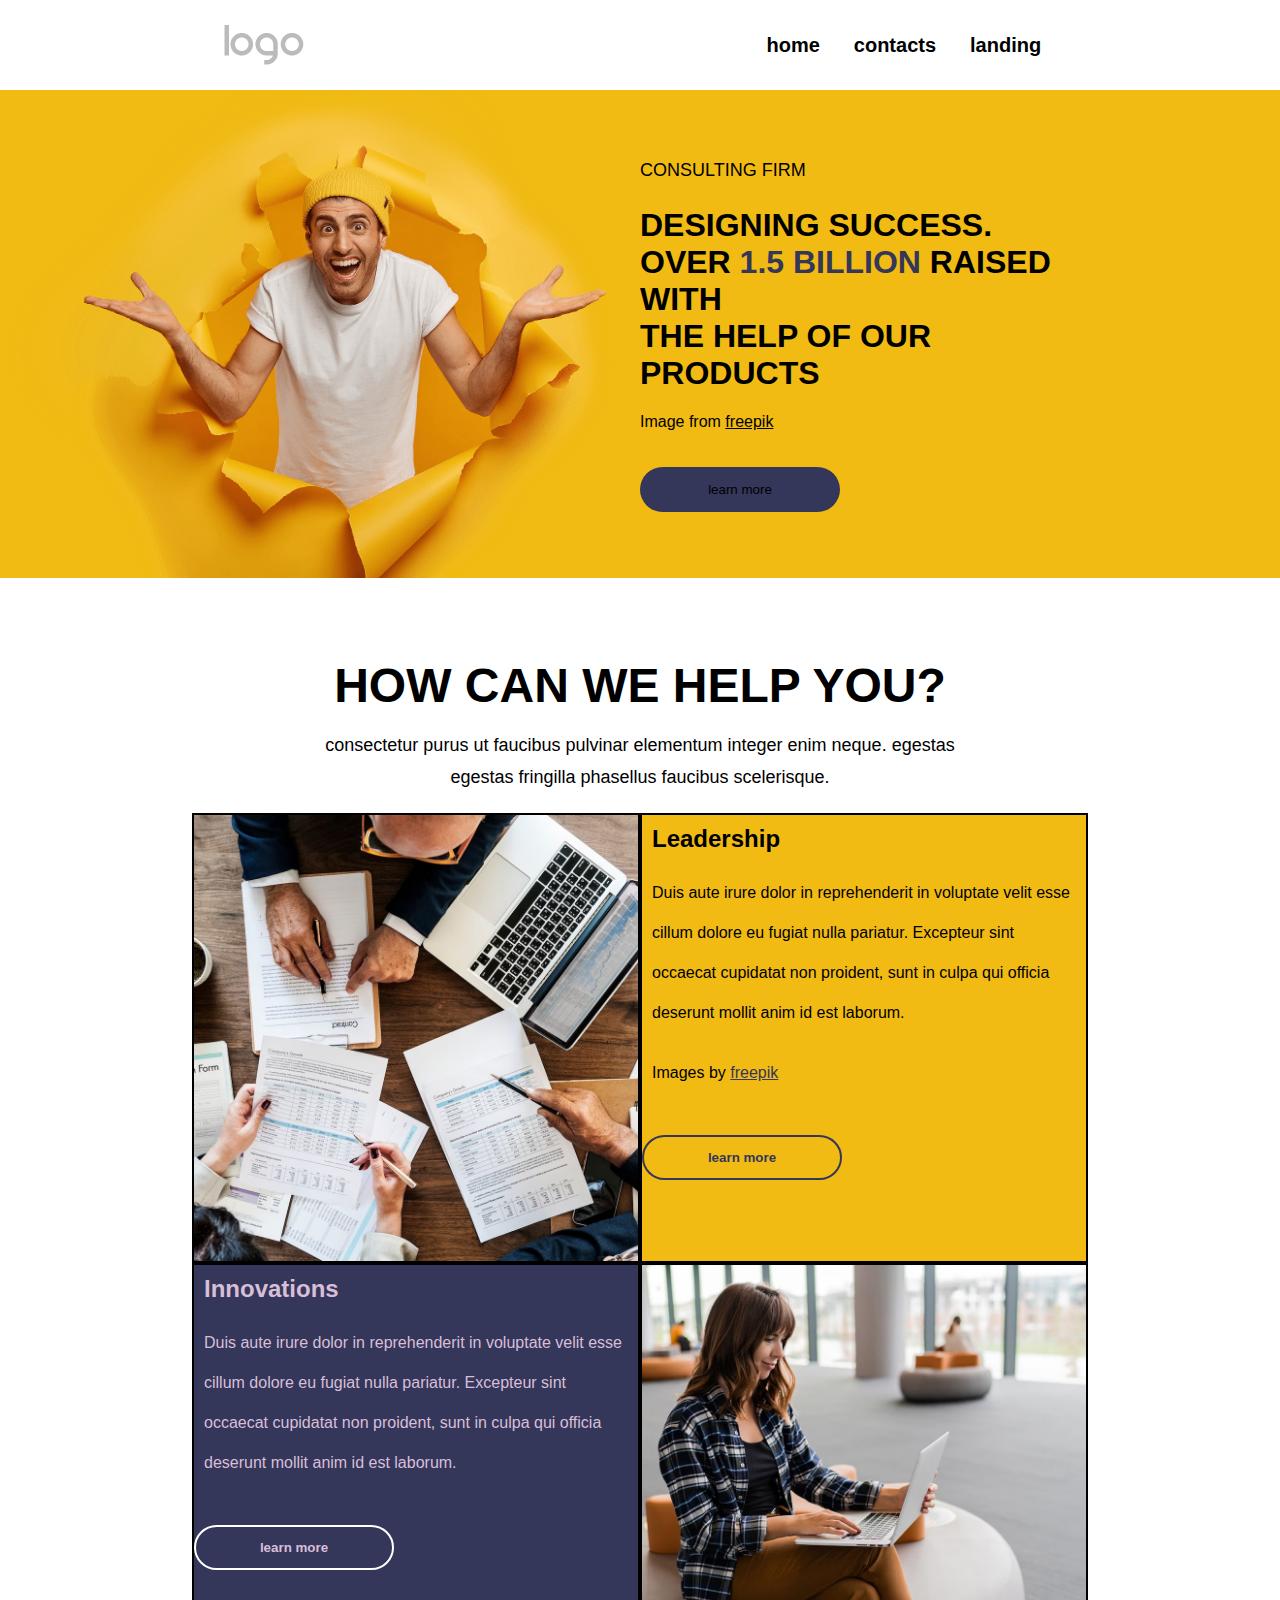
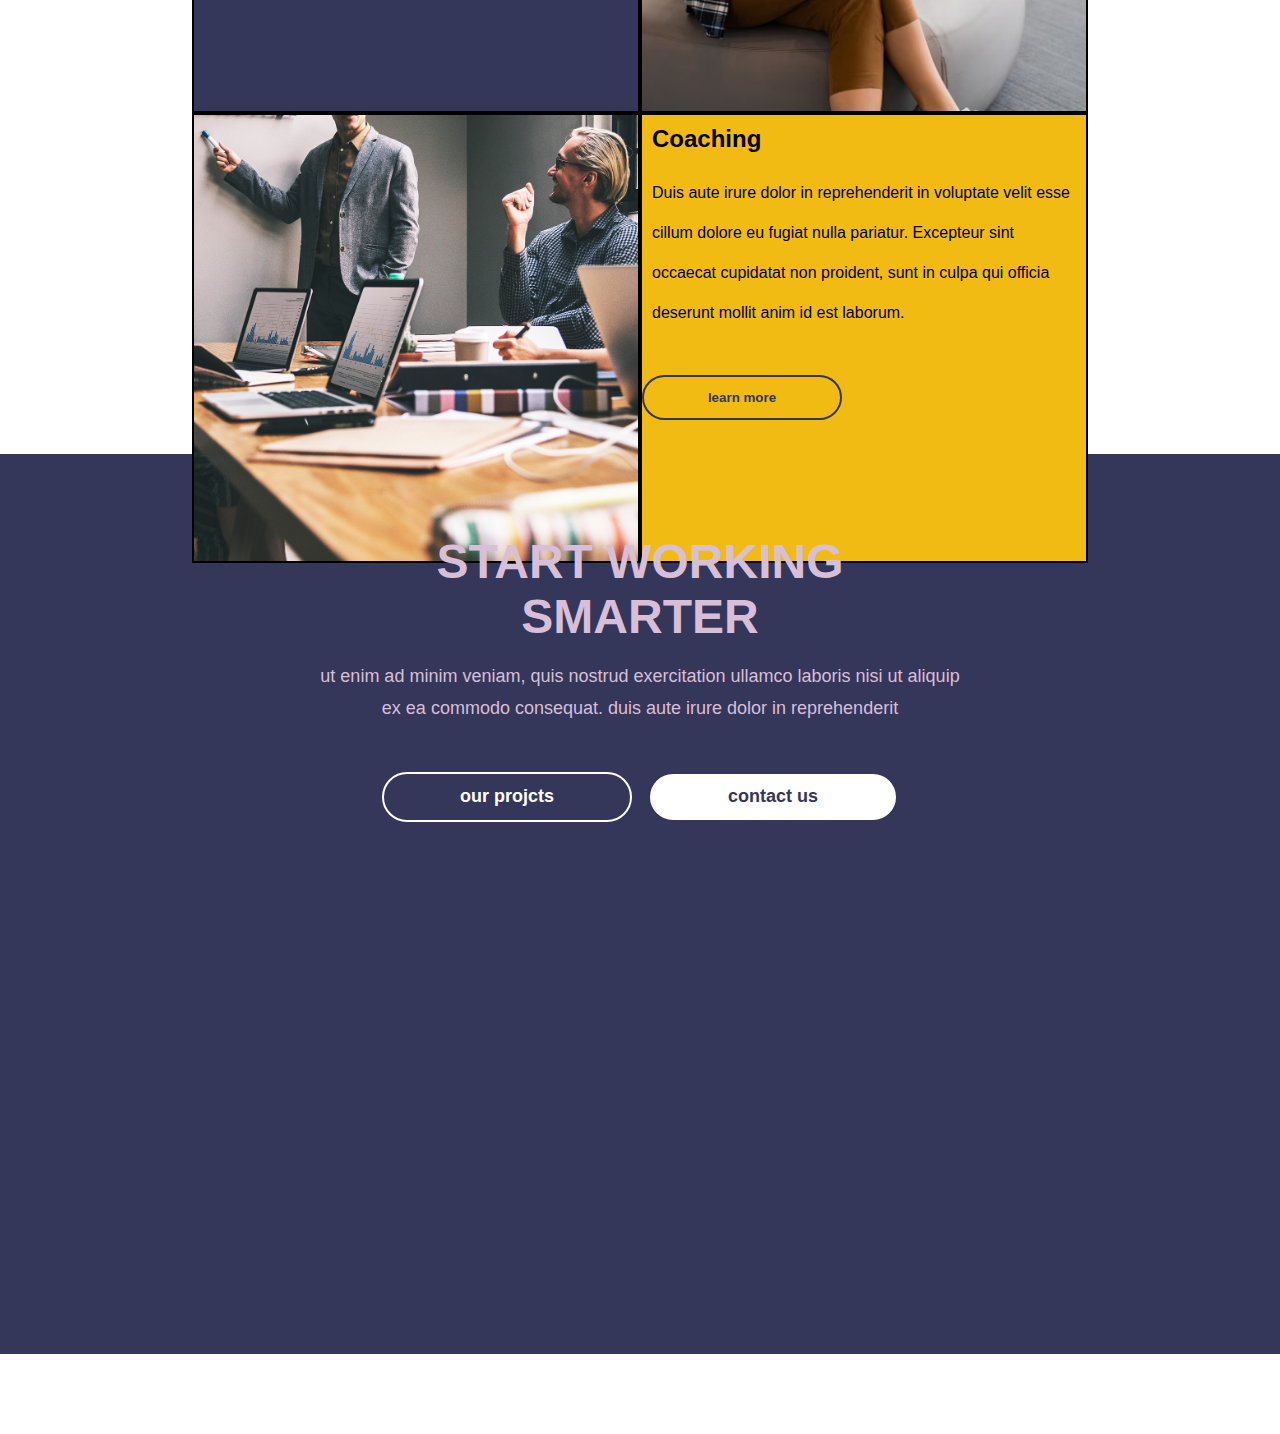
<file: index.html>
<!DOCTYPE html>
<html lang="en">
  <head>
    <meta charset="UTF-8" />
    <meta name="viewport" content="width=device-width, initial-scale=1.0" />
    <title>Document</title>
    <link rel="stylesheet" href="style.css" />
  </head>
  <body>
    <header>
      <img src="./default-logo.png" alt="" />
      <nav>
        <a href="#">home</a>
        <a href="#">contacts</a>
        <a href="#">landing</a>
      </nav>
    </header>
    <section>
      <div class="container">
        <img src="../young-man-min.png" alt="" />
        <div class="right">
          <p class="p1">consulting firm</p>
          <h1>
            Designing success. <br />
            Over <span>1.5 billion</span> raised with <br />
            the help of our products
          </h1>
          <p>Image from <a href="#">freepik</a></p>
          <button>learn more</button>
        </div>
      </div>
    </section>
<main>
        <div class="section-2">
<div class="upper">
    <h2>How can we help you?</h2>
    <p>Consectetur purus ut faucibus pulvinar elementum integer enim neque. Egestas <br> egestas fringilla phasellus faucibus scelerisque.

</p>
</div>
<div class="lower">
    <div class="card one" ></div>
    <div class="card orenge">

    <h3>Leadership</h3>
    <p>Duis aute irure dolor in reprehenderit in voluptate velit esse cillum dolore eu fugiat nulla pariatur. Excepteur sint occaecat cupidatat non proident, sunt in culpa qui officia deserunt mollit anim id est laborum.</p>
    <p>Images by <a href="#">freepik</a></p>
    <button>learn more</button>
    </div>
    <div class="card blue">
      <h3>Innovations</h3>
      <p>Duis aute irure dolor in reprehenderit in voluptate velit esse cillum dolore eu fugiat nulla pariatur. Excepteur sint occaecat cupidatat non proident, sunt in culpa qui officia deserunt mollit anim id est laborum.</p>
      <button>learn more</button>
    </div>
    <div class="card two"></div>
    <div class="card three"></div>
    <div class="card orenge">
      <h3>
        Coaching
      </h3>
      <p>
        Duis aute irure dolor in reprehenderit in voluptate velit esse cillum dolore eu fugiat nulla pariatur. Excepteur sint occaecat cupidatat non proident, sunt in culpa qui officia deserunt mollit anim id est laborum.


      </p>
      <button>learn more</button>
    </div>
</div>
    </div>
</main>



<section id="section-3">
  <div class="contant">
      <h2>Start working smarter</h2>
      <p> Ut enim ad minim veniam, quis nostrud exercitation ullamco laboris nisi ut aliquip ex ea commodo consequat. Duis aute irure dolor in reprehenderit

</p>


<div class="bot">
       <button class="bot1">our projcts</button>
       <button class="bot2">contact us</button>
</div>
  </div>
    

</section>


  </body>
</html>
</file>
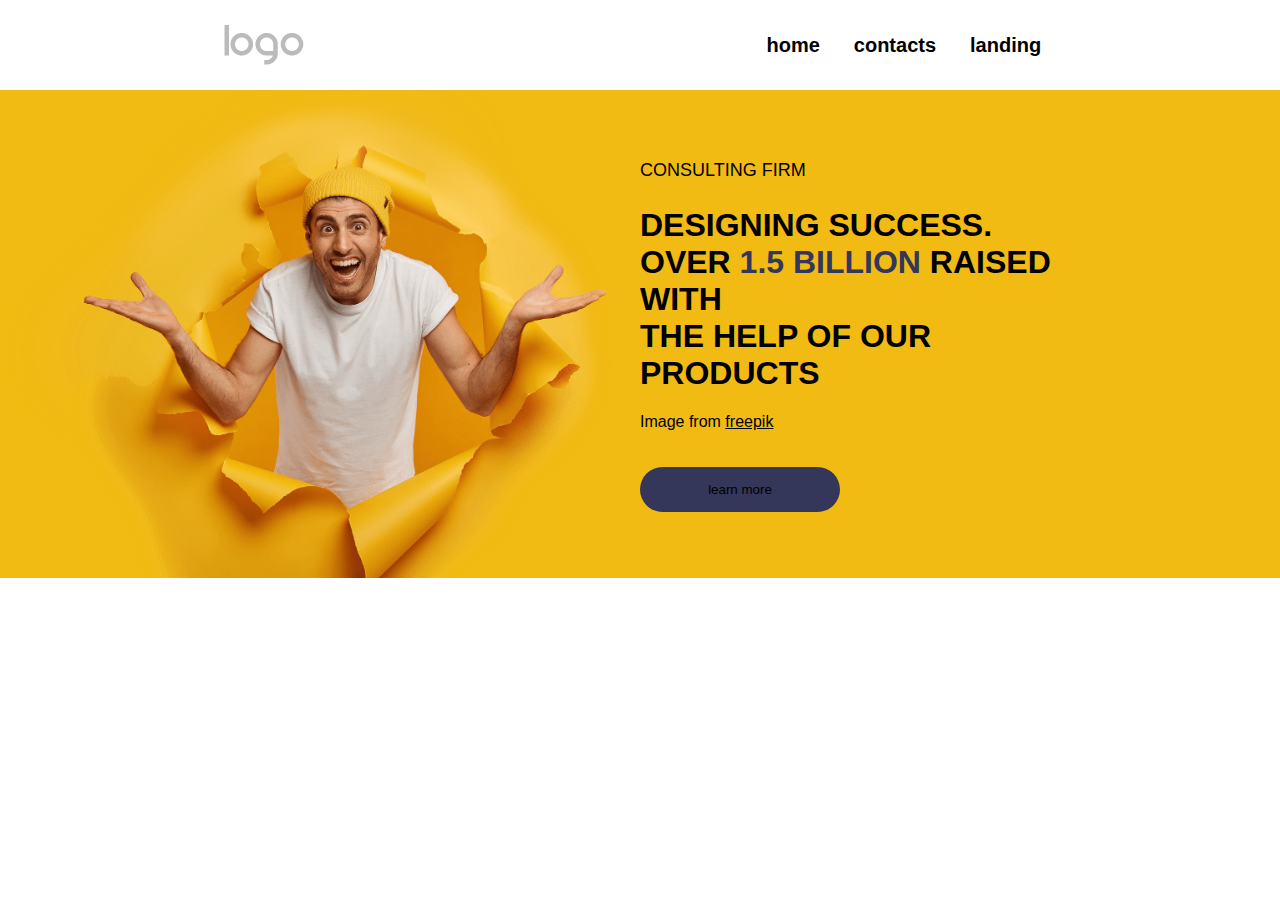
<file: indix.html>
<!DOCTYPE html>
<html lang="en">
<head>
    <meta charset="UTF-8">
    <meta name="viewport" content="width=device-width, initial-scale=1.0">
    <title>Document</title>
    <link rel="stylesheet" href="style.css">
</head>
<body>
    <header>
        <img src="./default-logo.png" alt="">
        <nav>
            <a href="#">home</a>
            <a href="#">contacts</a>
            <a href="#">landing</a>
        </nav>
    </header>
    <section>
        <div class="container">
            <img src="../young-man-min.png" alt="">
            <div class="right">
                <p class="p1">consulting firm</p>
                <h1>Designing success. <br>
Over <span>1.5 billion</span>  raised with <br> the help of our products</h1>
<p>Image from <a href="#">freepik</a> </p>
                <button>learn more</button>
            </div>
        </div>
    </section>
</body>
</html>
</file>
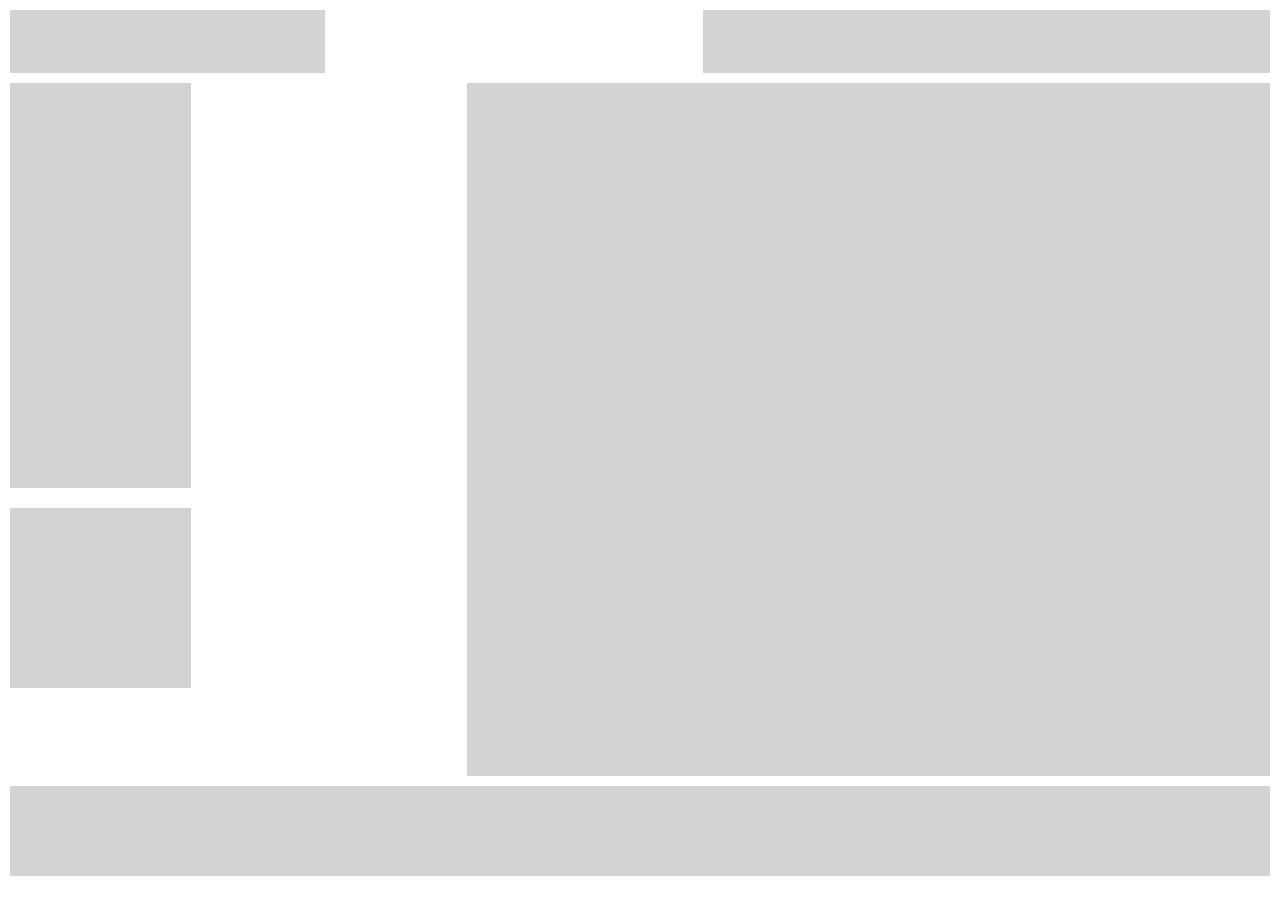
<file: layout3.html>
<!DOCTYPE html>
<html lang="en">
<head>
    <meta charset="UTF-8">
    <meta name="viewport" content="width=device-width, initial-scale=1.0">
    <title>Document</title>
    <link rel="stylesheet" href="layout3.css">
</head>
<body>
    <header>
        <section class="left"></section>
        <section class="right"></section>
    </header>
    <main>
        <section class="left-main">
            <div class="box1"></div>
            <div class="box2"></div>
        </section>
        <section class="right-main"></section>
    </main>
</body>
<footer></footer>
</html>
</file>
<file: style.css>
* {
    padding: 0;
    margin: 0;
    box-sizing: border-box;
    }
    header {
    width: 100%;
    height: 10vh;
    /* background-color: blue; */
    display: flex;
    align-items: center;
    justify-content: space-around;

    nav {
        a {
        font-weight: bold;
        text-decoration: none;
        color: black;
        margin: 0 15px;
        font-size: 20px;
        font-family: "Open Sans", sans-serif;
        }
    }
    }
    section {
    width: 100%;
    /* height: 90vh; */
    background-color: #f1bb13;
    display: flex;
    justify-content: center;

    .container {
        width: 100%;
        /* height: 90vh; */
        display: flex;
        justify-content: space-between;
        flex-direction: row;
        align-items: center;
        img {
        width: 50%;
        }
    }
    }
    .right {
    margin-right: 200px;
    display: flex;
    flex-direction: column;
    gap: 1rem;

    .p1 {
        font-size: 1.125rem;
        font-family: "Open Sans", sans-serif;
        padding-bottom: 10px;
        text-transform: uppercase;
    }
    h1 {
        text-transform: uppercase;
    }
    span {
        color: #34365a;
    }
    h1 {
        font-size: 800;
        font-family: "Open Sans", sans-serif;
    }
    p {
        font-family: "Open Sans", sans-serif;
        padding-top: 5px;

        a {
        color: black;
        }
    }
    button {
        width: 200px;
        height: 45px;
        margin-top: 20px;
        background-color: #34365a;
        border-radius: 2rem;
        border: 0;
    }
    }
    main {
    width: 100%;
    height: 100vh;
    display: flex;
    justify-content: center;
    .section-2 {
        width: 70%;
        height: 100vh;
        /* background-color: red; */
        text-align: center;

        .upper {
        padding-top: 5rem;
        h2 {
            font-size: 3rem;
            font-family: "Open Sans", sans-serif;
            text-transform: uppercase;
            padding-bottom: 1rem;
        }
        p {
            font-size: 1.125rem;
            font-family: "Open Sans", sans-serif;
            line-height: 2rem;
            text-transform: lowercase;
        }
        }
    }
    }

    .lower {
    padding-top: 20px;
    width: 100%;
    height: 100vh;
    /* background-color: blue; */
    display: flex;
    justify-content: center;
    flex-wrap: wrap;

    .three {
        background-image: url(./images/89.png);
        background-size: cover;
        background-position: center;
    }
    .two {
        background-image: url(./images/sedawen.jpg);
        background-size: cover;
        background-position: center;
    }

    a {
        color: #34365a;
    }

    p {
        font-size: 1rem;
        font-family: "Open Sans", sans-serif;
        padding: 10px 10px;
        text-align: start;
        line-height: 2.5rem;
    }
    button {
        width: 200px;
        height: 45px;
        margin-top: 20px;
        border-radius: 2rem;
        border: 2px solid #34365a;
        background-color: #f1bb13;
        color: #34365a;
        font-weight: bold;
        margin-top: 2rem;
        margin-right: 19rem;
        &:hover {
        background-color: white;
        color: #34365a;
        cursor: pointer;
        }
    }

    .card {
        h3 {
        font-size: 1.5rem;
        font-family: "Open Sans", sans-serif;
        padding: 10px 10px;
        text-align: start;
        }
    }

    .one {
        background-image: url(./images/fgfg.png);
        background-size: cover;
        background-position: center;
    }

    .orenge {
        background-color: #f1bb13;
    }
    .blue {
        background-color: #34365a;
        color: thistle;

        button {
        border: 2px solid white;
        color: thistle;
        background-color: #34365a;
        &:hover {
            background-color: white;
            color: #34365a;
            cursor: pointer;
        }
        }
    }

    .card {
        width: 50%;
        height: 50vh;
        border: 2px solid black;
    }
    }
    #section-3 {
    width: 100%;
    height: 100vh;
    background-color: #34365a;
    margin-top: 45%;
    .contant {
        width: 50%;
        height: 100vh;
        text-align: center;
        margin-top: 5rem;
        .bot {
        display: flex;
        justify-content: center;
        margin-top: 2rem;
        gap: 1rem;
        .bot2 {
            background-color: white;
            color: #34365a;
            border: 2px solid #34365a;
            font-weight: bold;
            font-size: large;

            &:hover {
            background-color: #34365a;
            color: white;
            cursor: pointer;
            border: 2px solid white;
            }
        }
        .bot1 {
            background-color: #34365a;
            color: white;
            border: 2px solid white;
            font-weight: bold;
            font-size: large;

            &:hover {
            background-color: white;
            color: #34365a;
            cursor: pointer;
            }
        }
        button {
            margin-top: 1rem;
            width: 250px;
            height: 50px;
            border: 0;
            border-radius: 2rem;
        }
        }
    }
    h2 {
        font-size: 3rem;
        font-family: "Open Sans", sans-serif;
        text-transform: uppercase;
        padding-bottom: 1rem;
        color: thistle;
    }
    p {
        font-size: 1.125rem;
        font-family: "Open Sans", sans-serif;
        line-height: 2rem;
        text-transform: lowercase;
        color: thistle;
    }
    }
</file>
<file: layout3.css>
*{
    margin: 0;
    padding: 0;
    box-sizing: border-box;
}
body{
    padding: 10px;
}
header{
    width: 100%;
    height: 7vh;
    display: flex;
    justify-content: space-between;
}
.left{
    width: 25%;
    height: 7vh;
    background-color: #d3d3d3;

}
.right{
    width: 45%;
    height: 7vh;
    background-color: #d3d3d3;
}
main{
    width: 100%;
    height: 77vh;
    margin-top: 10px;
    display: flex;
    justify-content: space-between;
    gap: 5px;
}
.left-main{
    width: 45%;
    height: 77vh;
    display: flex;
    flex-direction: column;
    
}
.box1{
    width: 40%;
    height: 45vh;
    background-color: #d3d3d3;
}
.box2{
    margin-top: 20px;
    width:40% ;
    height: 20vh;
    background-color: #d3d3d3;
}

.right-main{
    width:80% ;
    height: 77vh;
    background-color: #d3d3d3;
}
footer{
    width: 100%;
    height: 10vh;
    background-color: #d3d3d3;
    margin-top: 10px;
}
</file>
